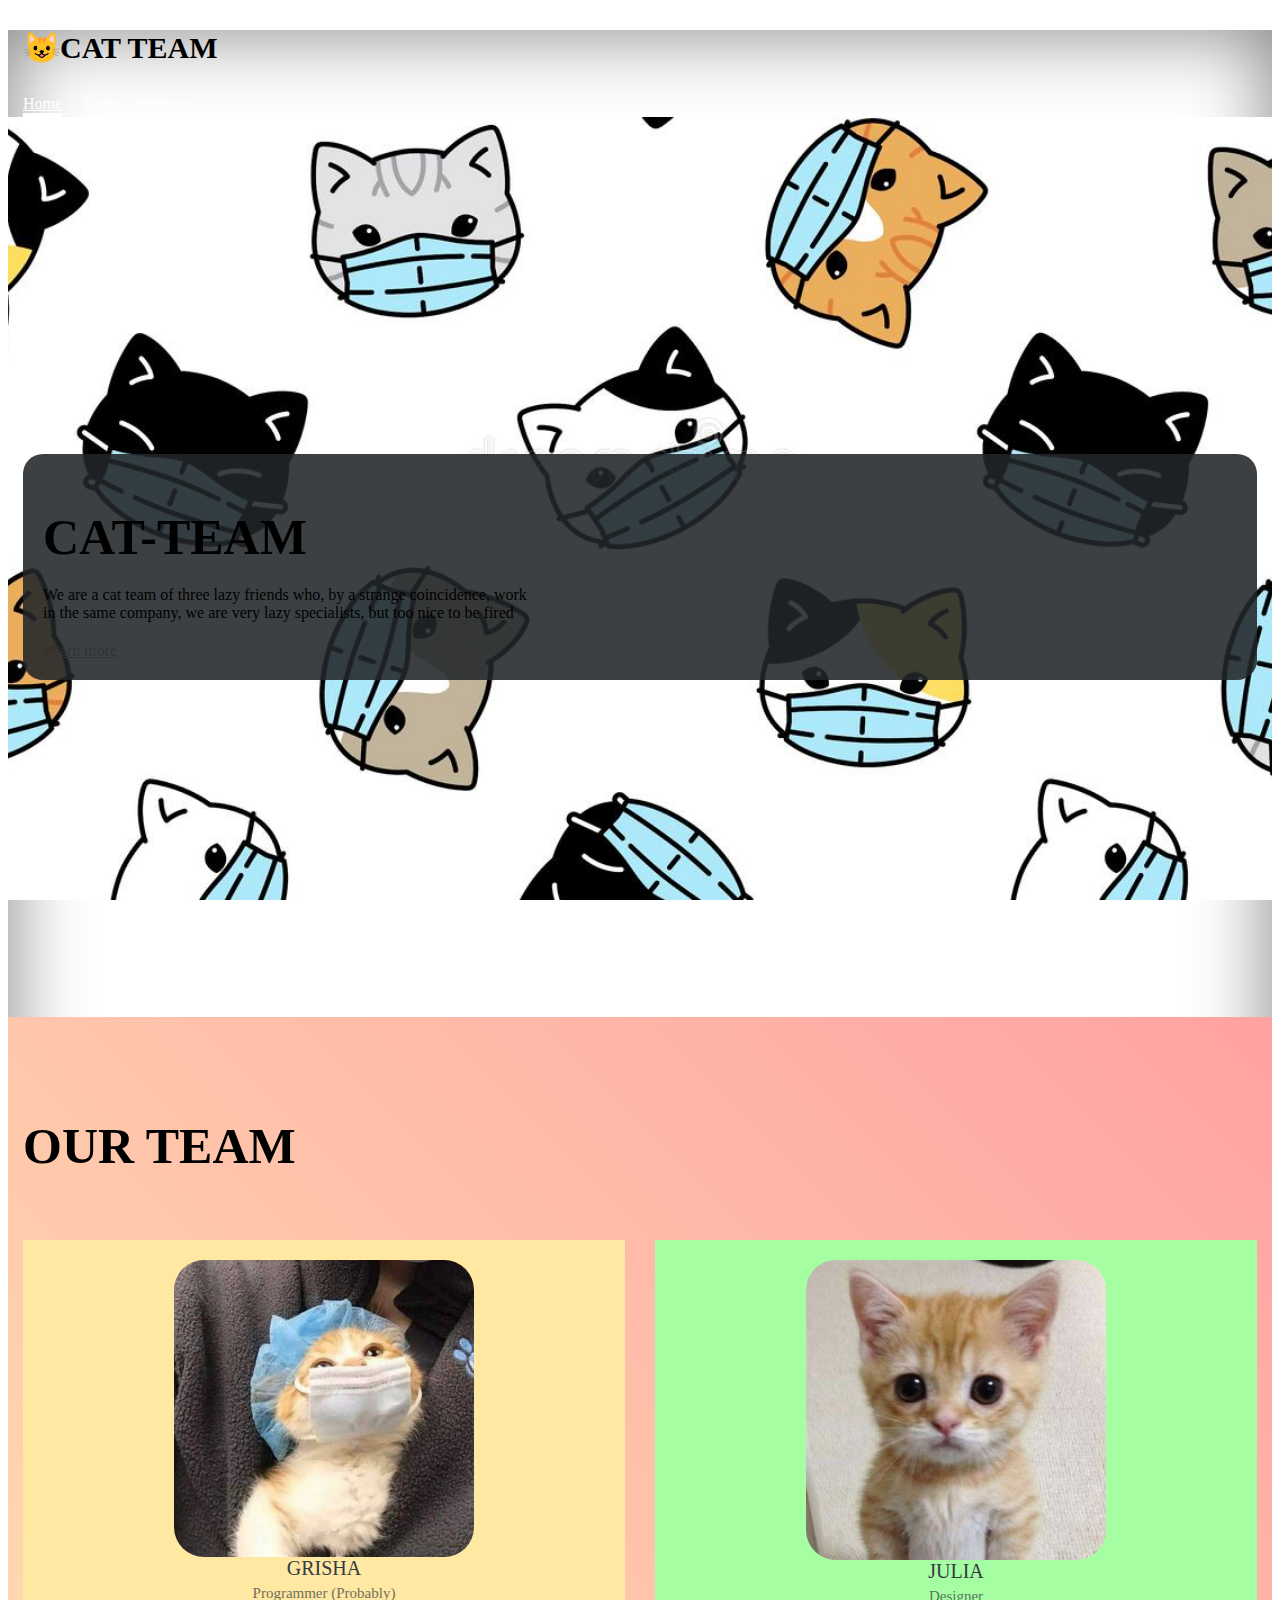
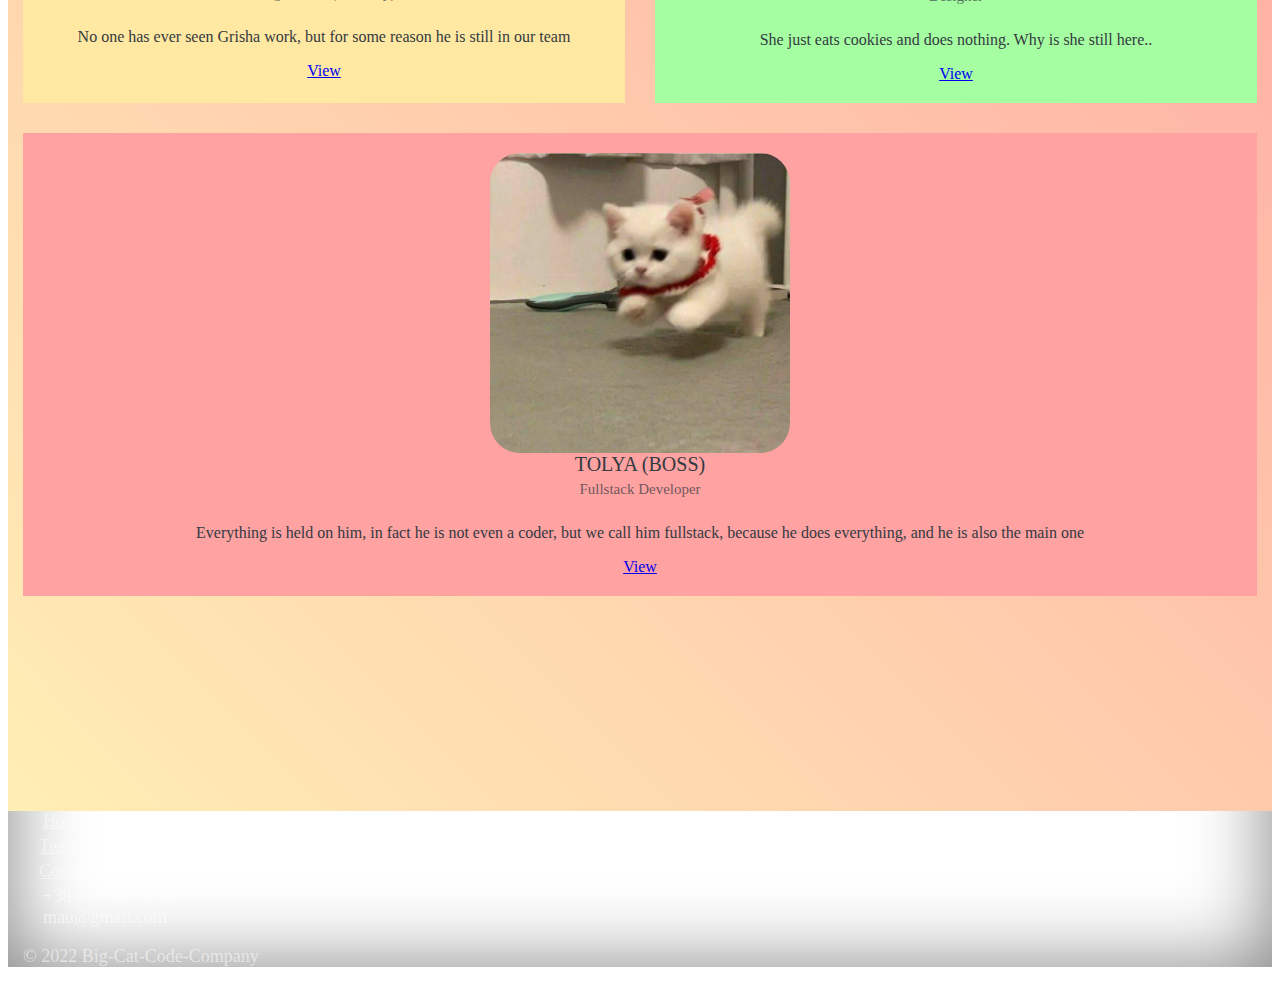
<file: index.html>
<!doctype html>
<html lang="en">

<head>
    <meta charset="utf-8">
    <meta name="viewport" content="width=device-width, initial-scale=1">
    <title>q</title>
    <link href="https://cdn.jsdelivr.net/npm/bootstrap@5.2.0-beta1/dist/css/bootstrap.min.css" rel="stylesheet"
        integrity="sha384-0evHe/X+R7YkIZDRvuzKMRqM+OrBnVFBL6DOitfPri4tjfHxaWutUpFmBp4vmVor" crossorigin="anonymous">
    <link rel="stylesheet" href="style.css">
</head>

<body class=" text-center text-white bg-dark">

    <header class="cover-container d-flex w-100 h-100 p-3 mx-auto flex-column mb-auto">
        <div>
            <h3 class="logo float-md-start mb-0">😺CAT TEAM</h3>
            <nav class="nav nav-masthead justify-content-center float-md-end">
                <a class="nav-link fw-bold py-1 px-0 active" aria-current="page" href="index.html">Home</a>
                <a class="nav-link fw-bold py-1 px-0" href="team.html">Team</a>
                <a class="nav-link fw-bold py-1 px-0" href="contact.html">Contact</a>
            </nav>
        </div>
    </header>

    <main>
        <div class="intro">
            <div class="cover-container mx-auto flex-column">
                <div class="intro__inner">
                    <div class="intro__box">
                        <h1 class="intro__title">Сat-team</h1>
                        <p class="intro__text">We are a cat team of three lazy friends who, by a strange coincidence,
                            work
                            in the
                            same company, we are very lazy specialists, but too nice to be fired</p>
                    </div>
                    <a href="#" class="intro__btn btn btn-lg btn-secondary fw-bold border-white bg-white">Learn more</a>
                </div>
            </div>
        </div>
        <div class="team">
            <div class="cover-container mx-auto flex-column">
                <div class="team__title-big">our team</div>
                <div class="team__inner">


                    <div class="team__item card shadow-sm">
                        <div class="team__img"><img src="img/team-img1.jpg" alt=""></div>

                        <div class="card-body">

                            <div class="team__title">Grisha</div>
                            <div class="team__subtitle">programmer (probably)</div>
                            <p class="team__text">No one has ever seen Grisha work, but for some reason he is still
                                in our team</p>
                            <a type="button" href="team.html" class="btn btn-sm btn-outline-secondary">View
                            </a>
                        </div>
                    </div>

                    <div class="team__item card shadow-sm">
                        <div class="team__img"><img src="img/team-img2.jpg" alt=""></div>

                        <div class="card-body">

                            <div class="team__title">Julia</div>
                            <div class="team__subtitle">Designer</div>
                            <p class="team__text">She just eats cookies and does nothing. Why is she still here..
                            </p>
                            <a type="button" href="team.html" class="btn btn-sm btn-outline-secondary">View
                            </a>
                        </div>
                    </div>

                    <div class="team__item card shadow-sm">
                        <div class="team__img"><img src="img/team-img3.jpg" alt=""></div>

                        <div class="card-body">

                            <div class="team__title">Tolya (boss)</div>
                            <div class="team__subtitle">Fullstack developer</div>
                            <p class="team__text">Everything is held on him, in fact he is not even a coder, but we
                                call him fullstack, because he does everything, and he is also the main one</p>
                            <a type="button" href="team.html" class="btn btn-sm btn-outline-secondary">View
                            </a>
                        </div>
                    </div>

                </div>
            </div>
        </div>

    </main>

    <footer class="footer cover-container d-flex w-100 h-100 p-3 mx-auto flex-column">
        <nav class="footer__link nav nav-masthead justify-content-center">
            <a class="nav-link fw-bold py-1 px-0" aria-current="page" href="index.html">Home</a>
            <a class="nav-link fw-bold py-1 px-0" href="team.html">Team</a>
            <a class="nav-link fw-bold py-1 px-0" href="contact.html">Contact</a>
            <a href="tel:+38 ### ### ## ##" class="contact__tel contact__tel-footer">+38 ### ### ## ##</a>
            <a href="mailto:mau@gmail.com" class="contact__email contact__email-footer">mau@gmail.com</a>
        </nav>

        <p class="footer__text">© 2022 Big-Cat-Code-Company</p>
    </footer>

    <script src="https://ajax.googleapis.com/ajax/libs/jquery/3.4.1/jquery.min.js"></script>
</body>






</html>
</file>
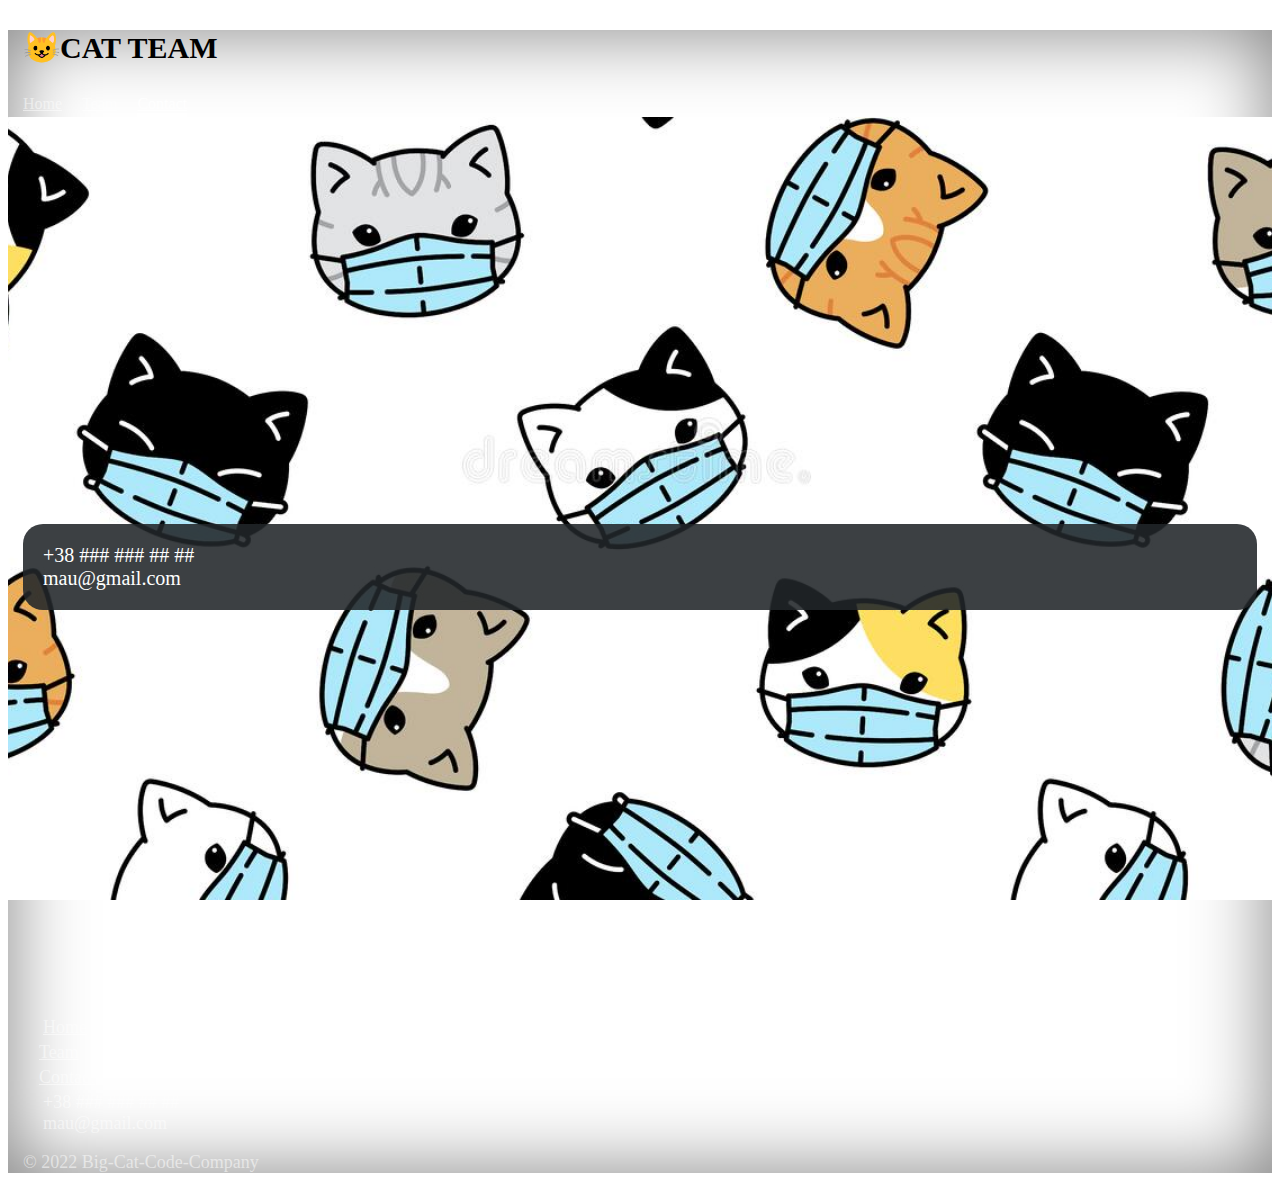
<file: contact.html>
<!doctype html>
<html lang="en">

<head>
    <meta charset="utf-8">
    <meta name="viewport" content="width=device-width, initial-scale=1">
    <title>q</title>
    <link href="https://cdn.jsdelivr.net/npm/bootstrap@5.2.0-beta1/dist/css/bootstrap.min.css" rel="stylesheet"
        integrity="sha384-0evHe/X+R7YkIZDRvuzKMRqM+OrBnVFBL6DOitfPri4tjfHxaWutUpFmBp4vmVor" crossorigin="anonymous">
    <link rel="stylesheet" href="style.css">
</head>




<body class=" text-center text-white bg-dark">

    <header class="cover-container d-flex w-100 h-100 p-3 mx-auto flex-column mb-auto">
        <div>
            <h3 class="logo float-md-start mb-0">😺CAT TEAM</h3>
            <nav class="nav nav-masthead justify-content-center float-md-end">
                <a class="nav-link fw-bold py-1 px-0" aria-current="page" href="index.html">Home</a>
                <a class="nav-link fw-bold py-1 px-0" href="team.html">Team</a>
                <a class="nav-link fw-bold py-1 px-0 active" href="contact.html">Contact</a>
            </nav>
        </div>
    </header>

    <main>
        <div class="intro contact">
            <div class="cover-container mx-auto flex-column">
                <div class="intro__inner contact__inner">
                    <div class="intro__box contact__box">
                        <a href="tel:+38 ### ### ## ##" class="contact__tel">+38 ### ### ## ##</a>
                        <a href="mailto:mau@gmail.com" class="contact__email">mau@gmail.com</a>
                    </div>
                </div>
            </div>
        </div>

    </main>

    <footer class="footer cover-container d-flex w-100 h-100 p-3 mx-auto flex-column">
        <nav class="footer__link nav nav-masthead justify-content-center">
            <a class="nav-link fw-bold py-1 px-0" aria-current="page" href="index.html">Home</a>
            <a class="nav-link fw-bold py-1 px-0" href="team.html">Team</a>
            <a class="nav-link fw-bold py-1 px-0" href="contact.html">Contact</a>
            <a href="tel:+38 ### ### ## ##" class="contact__tel contact__tel-footer">+38 ### ### ## ##</a>
            <a href="mailto:mau@gmail.com" class="contact__email contact__email-footer">mau@gmail.com</a>
        </nav>

        <p class="footer__text">© 2022 Big-Cat-Code-Company</p>
    </footer>

    <script src="https://ajax.googleapis.com/ajax/libs/jquery/3.4.1/jquery.min.js"></script>
</body>






</html>
</file>
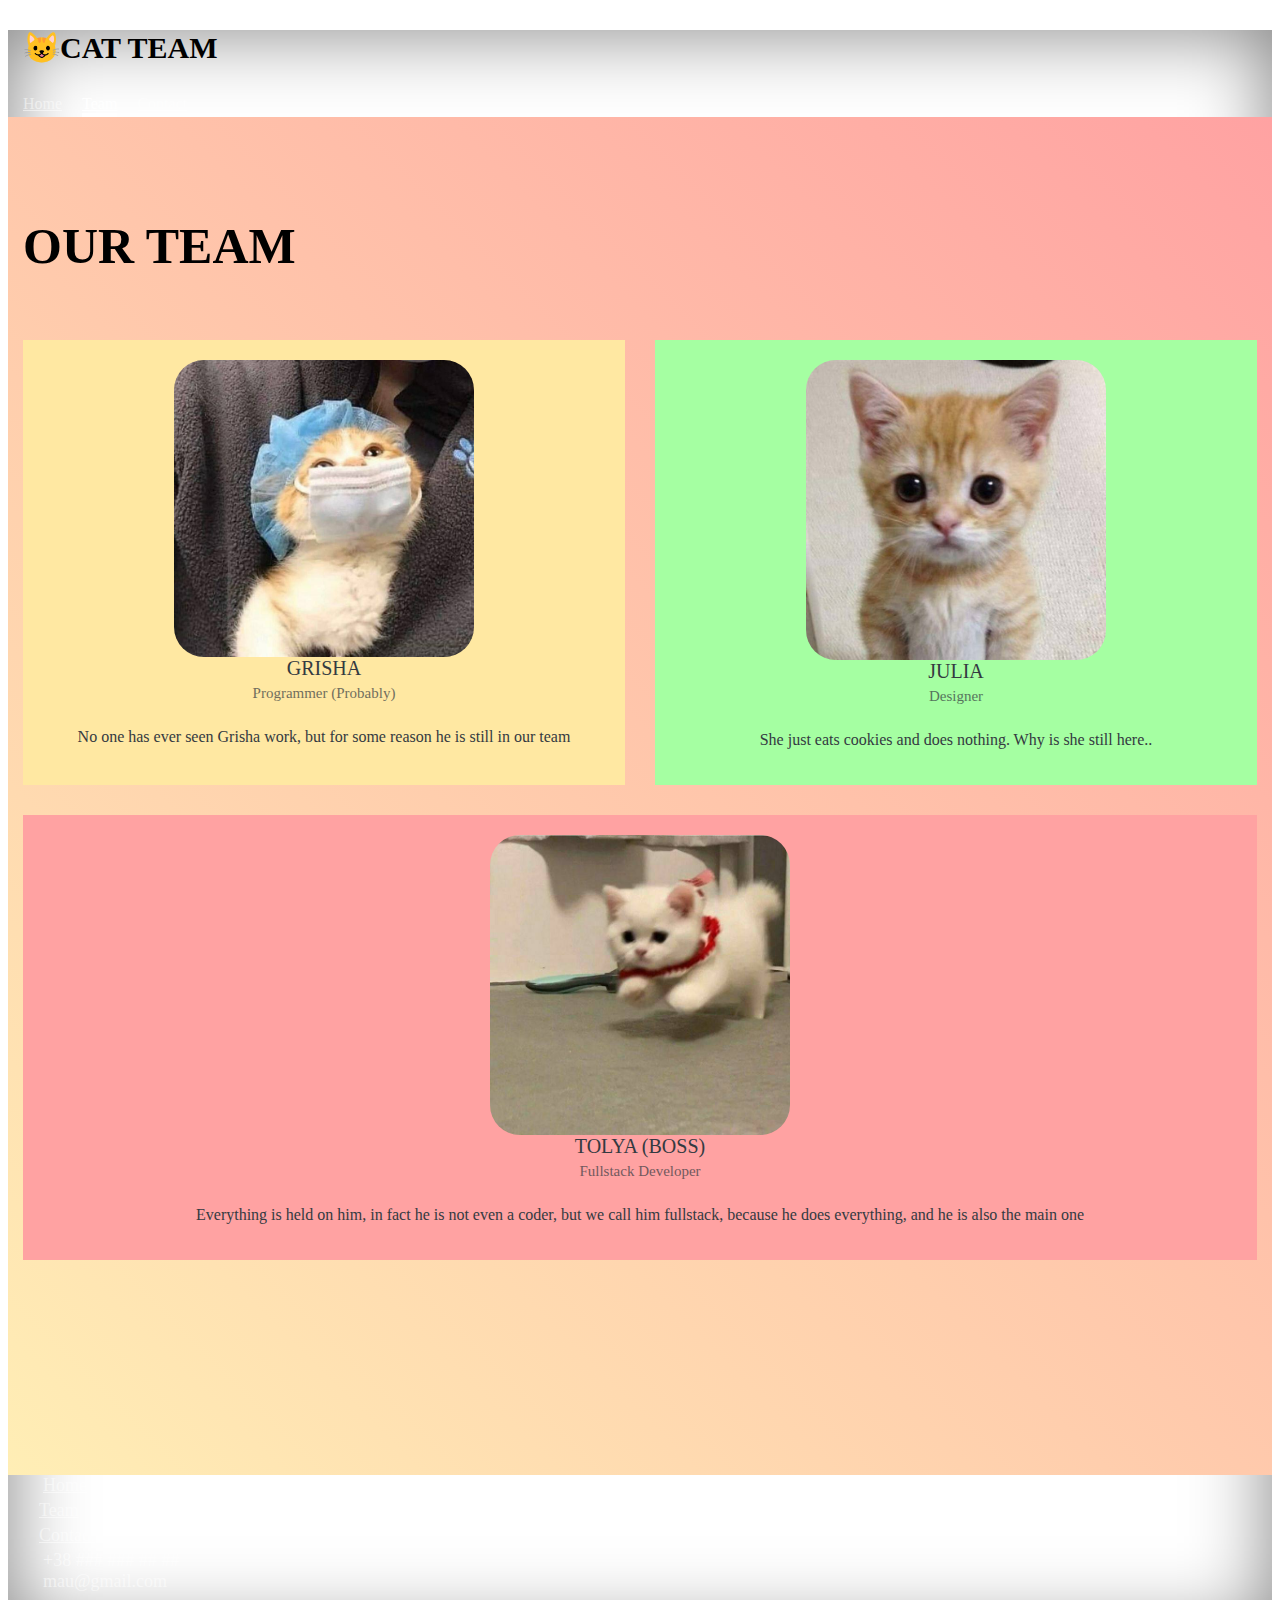
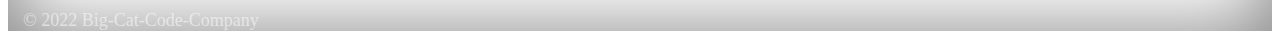
<file: team.html>
<!doctype html>
<html lang="en">

<head>
    <meta charset="utf-8">
    <meta name="viewport" content="width=device-width, initial-scale=1">
    <title>q</title>
    <link href="https://cdn.jsdelivr.net/npm/bootstrap@5.2.0-beta1/dist/css/bootstrap.min.css" rel="stylesheet"
        integrity="sha384-0evHe/X+R7YkIZDRvuzKMRqM+OrBnVFBL6DOitfPri4tjfHxaWutUpFmBp4vmVor" crossorigin="anonymous">
    <link rel="stylesheet" href="style.css">
</head>




<body class=" text-center text-white bg-dark">

    <header class="cover-container d-flex w-100 h-100 p-3 mx-auto flex-column mb-auto">
        <div>
            <h3 class="logo float-md-start mb-0">😺CAT TEAM</h3>
            <nav class="nav nav-masthead justify-content-center float-md-end">
                <a class="nav-link fw-bold py-1 px-0" aria-current="page" href="index.html">Home</a>
                <a class="nav-link fw-bold py-1 px-0 active" href="team.html">Team</a>
                <a class="nav-link fw-bold py-1 px-0" href="contact.html">Contact</a>
            </nav>
        </div>
    </header>

    <main>

        <div class="team">
            <div class="cover-container mx-auto flex-column">
                <div class="team__title-big">our team</div>
                <div class="team__inner">


                    <div class="team__item card shadow-sm">
                        <div class="team__img"><img src="img/team-img1.jpg" alt=""></div>

                        <div class="card-body">

                            <div class="team__title">Grisha</div>
                            <div class="team__subtitle">programmer (probably)</div>
                            <p class="team__text">No one has ever seen Grisha work, but for some reason he is still
                                in our team</p>
                        </div>
                    </div>

                    <div class="team__item card shadow-sm">
                        <div class="team__img"><img src="img/team-img2.jpg" alt=""></div>

                        <div class="card-body">

                            <div class="team__title">Julia</div>
                            <div class="team__subtitle">Designer</div>
                            <p class="team__text">She just eats cookies and does nothing. Why is she still here..
                            </p>
                        </div>
                    </div>

                    <div class="team__item card shadow-sm">
                        <div class="team__img"><img src="img/team-img3.jpg" alt=""></div>

                        <div class="card-body">

                            <div class="team__title">Tolya (boss)</div>
                            <div class="team__subtitle">Fullstack developer</div>
                            <p class="team__text">Everything is held on him, in fact he is not even a coder, but we
                                call him fullstack, because he does everything, and he is also the main one</p>
                        </div>
                    </div>

                </div>
            </div>
        </div>

    </main>

    <footer class="footer cover-container d-flex w-100 h-100 p-3 mx-auto flex-column">
        <nav class="footer__link nav nav-masthead justify-content-center">
            <a class="nav-link fw-bold py-1 px-0" aria-current="page" href="index.html">Home</a>
            <a class="nav-link fw-bold py-1 px-0" href="team.html">Team</a>
            <a class="nav-link fw-bold py-1 px-0" href="contact.html">Contact</a>
            <a href="tel:+38 ### ### ## ##" class="contact__tel contact__tel-footer">+38 ### ### ## ##</a>
            <a href="mailto:mau@gmail.com" class="contact__email contact__email-footer">mau@gmail.com</a>
        </nav>

        <p class="footer__text">© 2022 Big-Cat-Code-Company</p>
    </footer>


    <script src="https://ajax.googleapis.com/ajax/libs/jquery/3.4.1/jquery.min.js"></script>
</body>






</html>
</file>
<file: style.css>
/*
 * Globals
 */


/* Custom default button */
.btn-secondary,
.btn-secondary:hover,
.btn-secondary:focus {
    color: #333;
    text-shadow: none;
    /* Prevent inheritance from `body` */
}


/*
 * Base structure
 */

body {
    /* text-shadow: 0 .05rem .1rem rgba(0, 0, 0, .5); */
    box-shadow: inset 0 0 5rem rgba(0, 0, 0, .5);
}

.cover-container {
    padding: 0 15px;
    max-width: 81em;
}


/*
 * Header
 */

.nav-masthead .nav-link {
    color: rgba(255, 255, 255, .5);
    border-bottom: .25rem solid transparent;
}

.nav-masthead .nav-link:hover,
.nav-masthead .nav-link:focus {
    border-bottom-color: rgba(255, 255, 255, .25);
}

.nav-masthead .nav-link+.nav-link {
    margin-left: 1rem;
}

.nav-masthead .active {
    color: #fff;
    border-bottom-color: #fff;
}


/* ======================================================================== */
a {
    display: inline-block;
}

.logo {
    font-size: 30px;
    text-transform: uppercase;
    font-weight: 700;
}


.intro {
    background: url(img/bg.jpg) no-repeat center/cover fixed;
    height: 100vh;
    display: flex;
    flex-direction: column;
    justify-content: center;
}

.intro__inner {
    background: #212529e0;
    padding: 20px;
    border-radius: 20px;
}


.intro__box {
    max-width: 500px;
}

.intro__title {
    font-size: 50px;
    text-transform: uppercase;
    font-weight: 700;
    margin-bottom: 20px;
}

.intro__text {
    margin-bottom: 20px;
}

.intro__btn {
    transition: all .3s linear;
}

.intro__btn:hover {
    opacity: 0.7;
}

.contact__tel,
.contact__email {
    display: block;
    text-decoration: none;
    color: #fff;
    font-size: 20px;
    font-weight: 500;
}

.team {
    padding: 100px 0 200px 0;
    background: linear-gradient(45deg, rgba(255, 238, 181, 1) 0%, rgba(255, 162, 162, 1) 100%);
}

.team__title-big {
    text-transform: uppercase;
    font-weight: 700;
    font-size: 50px;
    margin-bottom: 50px;
}

.team__inner {
    display: flex;
    flex-wrap: wrap;
    justify-content: space-between;
    margin: 0 -15px;
}

.team__item {
    flex: 1 1 400px;
    margin: 15px;
    padding: 20px;
    background-color: #343a41;
    display: flex;
    flex-direction: column;
    align-items: center;
}

.team__item:nth-child(1) {
    background-color: #ffe8a2;
    color: #343a41;
}

.team__item:nth-child(2) {
    background-color: #a5ffa2;
    color: #343a41;
}

.team__item:nth-child(3) {
    background-color: #ffa2a2;
    color: #343a41;
}

.team__img {
    max-width: 300px;
    max-height: 300px;

    border-radius: 30px;
    overflow: hidden;
    display: block;
}

.team__img img {
    display: block;
    width: 100%;
}

.team__title {
    font-weight: 500;
    font-size: 20px;
    text-transform: uppercase;
    margin-bottom: 5px;
}

.team__subtitle {
    font-weight: 400;
    font-size: 15px;
    text-transform: capitalize;
    opacity: 0.7;
    margin-bottom: 10px;
}

.team__text {
    flex: 0 1 100%;

}

.team__btn {
    border: 1px solid #343a41;
    display: inline-block;
    padding: 10px 20px;
}

.card-body {
    display: flex;
    flex-direction: column;
    align-items: center;
}


/* /* .footer__link {
    display: flex;
    justify-content: center;
    text-align: center;
} */
.footer {}

.footer a,
.footer__text {
    color: rgba(255, 255, 255, 0.534);
    font-size: 18px;
}

.footer__link a {
    display: flex;
    align-items: center;
    margin: 0 20px;
}
</file>
